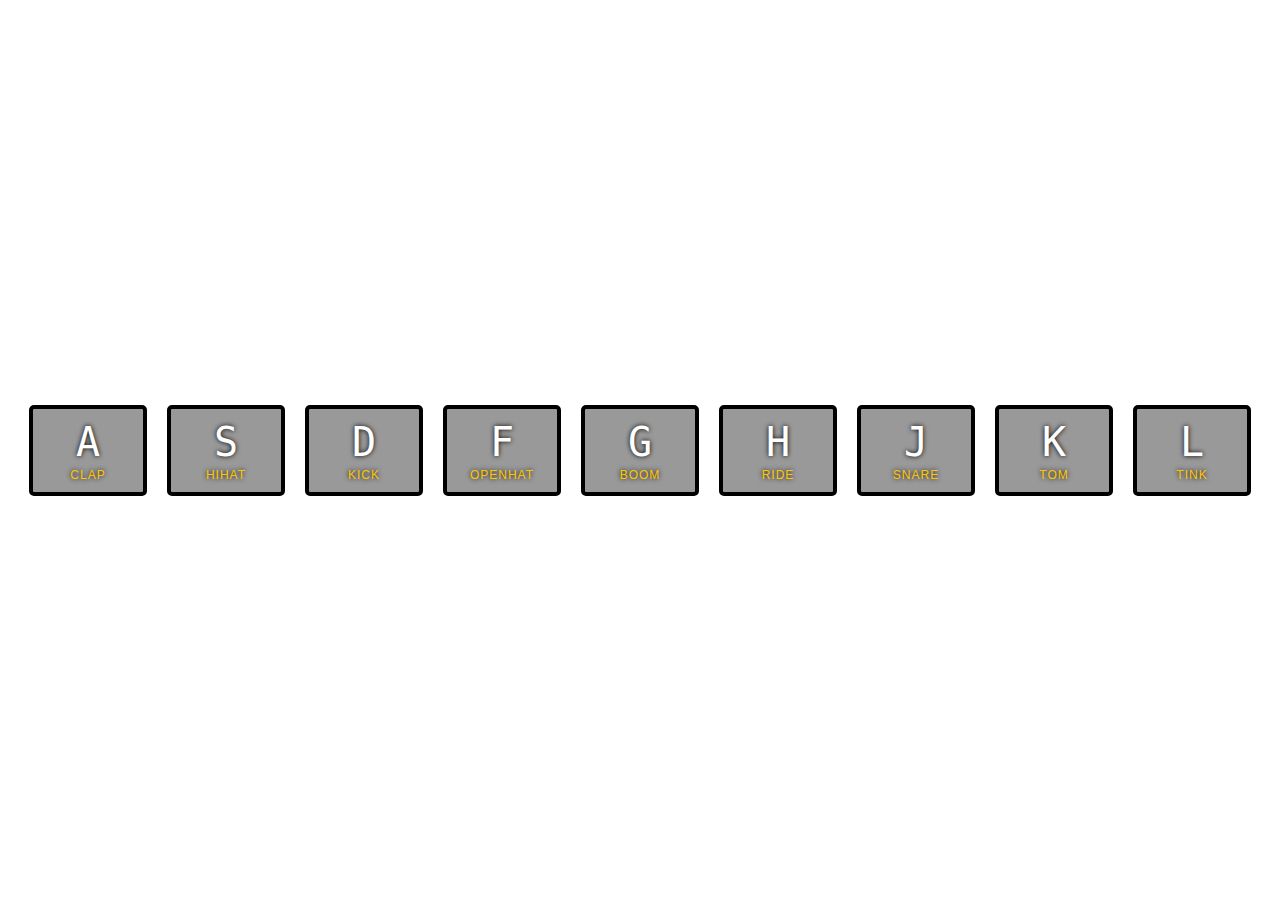
<file: 01 - JavaScript Drum Kit/index.html>
<!DOCTYPE html>
<html lang="en">
<head>
  <meta charset="UTF-8">
  <title>JS Drum Kit</title>
  <link rel="stylesheet" href="style.css">
</head>
<body>


  <div class="keys">
    <div data-key="65" class="key">
      <kbd>A</kbd>
      <span class="sound">clap</span>
    </div>
    <div data-key="83" class="key">
      <kbd>S</kbd>
      <span class="sound">hihat</span>
    </div>
    <div data-key="68" class="key">
      <kbd>D</kbd>
      <span class="sound">kick</span>
    </div>
    <div data-key="70" class="key">
      <kbd>F</kbd>
      <span class="sound">openhat</span>
    </div>
    <div data-key="71" class="key">
      <kbd>G</kbd>
      <span class="sound">boom</span>
    </div>
    <div data-key="72" class="key">
      <kbd>H</kbd>
      <span class="sound">ride</span>
    </div>
    <div data-key="74" class="key">
      <kbd>J</kbd>
      <span class="sound">snare</span>
    </div>
    <div data-key="75" class="key">
      <kbd>K</kbd>
      <span class="sound">tom</span>
    </div>
    <div data-key="76" class="key">
      <kbd>L</kbd>
      <span class="sound">tink</span>
    </div>
  </div>

  <audio data-key="65" src="sounds/clap.wav"></audio>
  <audio data-key="83" src="sounds/hihat.wav"></audio>
  <audio data-key="68" src="sounds/kick.wav"></audio>
  <audio data-key="70" src="sounds/openhat.wav"></audio>
  <audio data-key="71" src="sounds/boom.wav"></audio>
  <audio data-key="72" src="sounds/ride.wav"></audio>
  <audio data-key="74" src="sounds/snare.wav"></audio>
  <audio data-key="75" src="sounds/tom.wav"></audio>
  <audio data-key="76" src="sounds/tink.wav"></audio>

<script>
  function removeTransition(e) {
    if (e.propertyName !== 'transform') return;
    e.target.classList.remove('playing');
  }

  function playSound(e) {
    const audio = document.querySelector(`audio[data-key="${e.keyCode}"]`);
    const key = document.querySelector(`div[data-key="${e.keyCode}"]`);
    if (!audio) return;

    key.classList.add('playing');
    audio.currentTime = 0;
    audio.play();
  }

  const keys = Array.from(document.querySelectorAll('.key'));
  keys.forEach(key => key.addEventListener('transitionend', removeTransition));
  window.addEventListener('keydown', playSound);
</script>


</body>
</html>
</file>
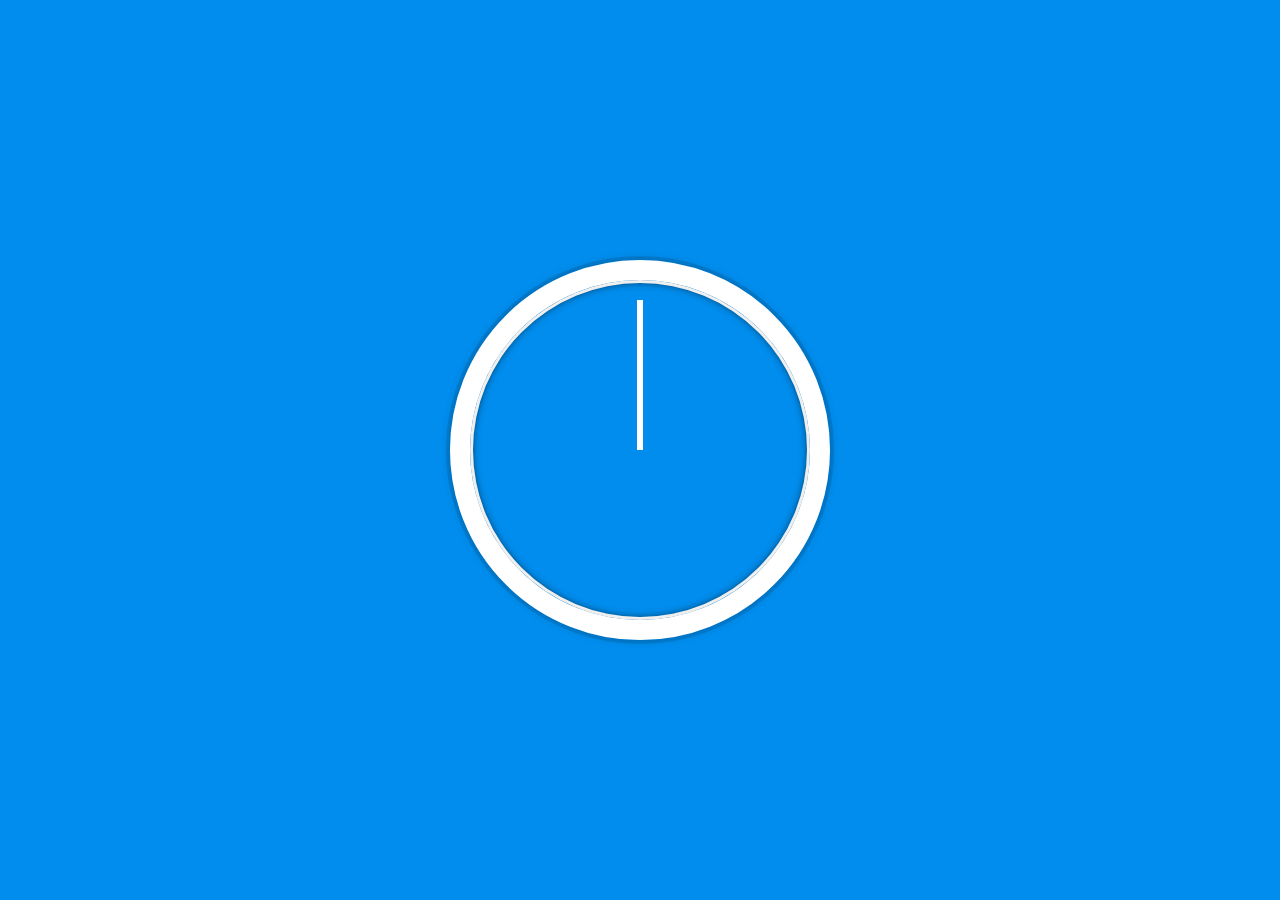
<file: 02 - JS and CSS Clock/index.html>
<!DOCTYPE html>
<html lang="en">
<head>
  <meta charset="UTF-8">
  <title>JS + CSS Clock</title>
</head>
<body>


    <div class="clock">
      <div class="clock-face">
        <div class="hand hour-hand"></div>
        <div class="hand min-hand"></div>
        <div class="hand second-hand"></div>
      </div>
    </div>


  <style>
    html {
      background:#018DED url(http://unsplash.it/1500/1000?image=881&blur=50);
      background-size:cover;
      font-family:'helvetica neue';
      text-align: center;
      font-size: 10px;
    }

    body {
      margin: 0;
      font-size: 2rem;
      display:flex;
      flex:1;
      min-height: 100vh;
      align-items: center;
    }

    .clock {
      width: 30rem;
      height: 30rem;
      border:20px solid white;
      border-radius:50%;
      margin:50px auto;
      position: relative;
      padding:2rem;
      box-shadow:
        0 0 0 4px rgba(0,0,0,0.1),
        inset 0 0 0 3px #EFEFEF,
        inset 0 0 10px black,
        0 0 10px rgba(0,0,0,0.2);
    }

    .clock-face {
      position: relative;
      width: 100%;
      height: 100%;
      transform: translateY(-3px); /* account for the height of the clock hands */
    }

    .hand {
      width:50%;
      height:6px;
      background:black;
      position: absolute;
      top:50%;
      transform-origin: 100%;
      transform: rotate(90deg);
      transition-timing-function: cubic-bezier(0.1, 2.7, 0.58, 1);
    }

    .second-hand {
      background-color: white;
      transition: all 0.05s;
    }

    .min-hand {
      background-color: grey;
      width: 40%;
      margin-left: 10%;
      transition: all 0.05s;
    }

    .hour-hand {
      background-color: black;
      width: 30%;
      margin-left: 20%;
      transition: all 0.05s;
    }

    .skip {
      transition: all 0s;
    }

  </style>

  <script>
  const secondHand = document.querySelector('.second-hand');
  const minHand = document.querySelector('.min-hand');
  const hourHand = document.querySelector('.hour-hand');

    function end(e) {
      e.classList.add('skip');
    }

    function begin(e) {
      e.classList.remove('skip');
    }

    function setDate() {
      const now = new Date(); 

      const seconds = now.getSeconds();
      const secondsDegrees = ((seconds / 60) * 360) + 90;
      secondHand.style.transform = `rotate(${secondsDegrees}deg)`;
      if (seconds === 0) end(secondHand);
      if (seconds === 1) begin(secondHand);

      const minutes = now.getMinutes();
      const minutesDegrees = ((minutes / 60) * 360) + 90;
      minHand.style.transform = `rotate(${minutesDegrees}deg)`;
      if (minutes === 0) end(minHand);
      if (minutes === 1) begin(minHand);

      const hours = now.getHours();
      const hoursDegrees = ((hours / 12) * 360) + 90;
      hourHand.style.transform = `rotate(${hoursDegrees}deg)`;
      if (hours === 0) end(hourHand);
      if (hours === 1) begin(hourHand);
    }

    setInterval(setDate, 1000);
  </script>
</body>
</html>
</file>
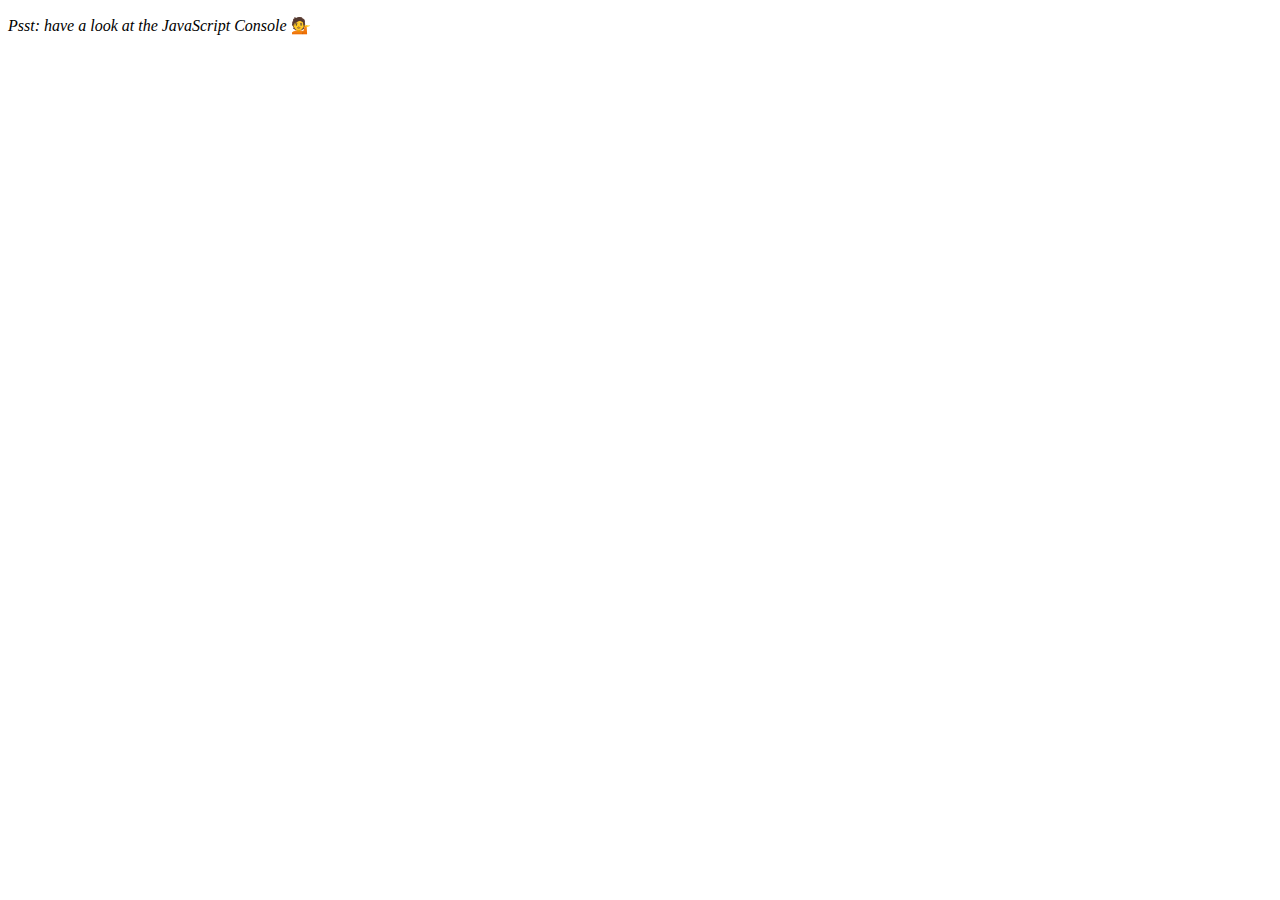
<file: 04 - Array Cardio Day 1/index.html>
<!DOCTYPE html>
<html lang="en">
<head>
  <meta charset="UTF-8">
  <title>Array Cardio 💪</title>
</head>
<body>
  <p><em>Psst: have a look at the JavaScript Console</em> 💁</p>
  <script>
    // Get your shorts on - this is an array workout!
    // ## Array Cardio Day 1

    // Some data we can work with

    const inventors = [
      { first: 'Albert', last: 'Einstein', year: 1879, passed: 1955 },
      { first: 'Isaac', last: 'Newton', year: 1643, passed: 1727 },
      { first: 'Galileo', last: 'Galilei', year: 1564, passed: 1642 },
      { first: 'Marie', last: 'Curie', year: 1867, passed: 1934 },
      { first: 'Johannes', last: 'Kepler', year: 1571, passed: 1630 },
      { first: 'Nicolaus', last: 'Copernicus', year: 1473, passed: 1543 },
      { first: 'Max', last: 'Planck', year: 1858, passed: 1947 },
      { first: 'Katherine', last: 'Blodgett', year: 1898, passed: 1979 },
      { first: 'Ada', last: 'Lovelace', year: 1815, passed: 1852 },
      { first: 'Sarah E.', last: 'Goode', year: 1855, passed: 1905 },
      { first: 'Lise', last: 'Meitner', year: 1878, passed: 1968 },
      { first: 'Hanna', last: 'Hammarström', year: 1829, passed: 1909 }
    ];

    const people = ['Beck, Glenn', 'Becker, Carl', 'Beckett, Samuel', 'Beddoes, Mick', 'Beecher, Henry', 'Beethoven, Ludwig', 'Begin, Menachem', 'Belloc, Hilaire', 'Bellow, Saul', 'Benchley, Robert', 'Benenson, Peter', 'Ben-Gurion, David', 'Benjamin, Walter', 'Benn, Tony', 'Bennington, Chester', 'Benson, Leana', 'Bent, Silas', 'Bentsen, Lloyd', 'Berger, Ric', 'Bergman, Ingmar', 'Berio, Luciano', 'Berle, Milton', 'Berlin, Irving', 'Berne, Eric', 'Bernhard, Sandra', 'Berra, Yogi', 'Berry, Halle', 'Berry, Wendell', 'Bethea, Erin', 'Bevan, Aneurin', 'Bevel, Ken', 'Biden, Joseph', 'Bierce, Ambrose', 'Biko, Steve', 'Billings, Josh', 'Biondo, Frank', 'Birrell, Augustine', 'Black, Elk', 'Blair, Robert', 'Blair, Tony', 'Blake, William'];

    // Array.prototype.filter()
    // 1. Filter the list of inventors for those who were born in the 1500's
    const fifteen = inventors.filter(inventor => (inventor.year >= 1500 && inventor.year <= 1599));
    console.table(fifteen);

    // Array.prototype.map()
    // 2. Give us an array of the inventors' first and last names
    const fullNames = inventors.map(inventor => `${inventor.first} ${inventor.last}`);
    console.log(fullNames);

    // Array.prototype.sort()
    // 3. Sort the inventors by birthdate, oldest to youngest
    const ordered = inventors.sort((first, second) => (first > second) ? 1 : -1);
    console.table(ordered);

    // Array.prototype.reduce()
    // 4. How many years did all the inventors live?
    const totalYears = inventors.reduce((total, inventor) => {
      return total + (inventor.passed - inventor.year);
    }, 0);
    console.log(totalYears);

    // 5. Sort the inventors by years lived
    const oldest = inventors.sort((first, second) => (first.passed - first.year > second.passed - second.year) ? -1 : 1);
    console.table(oldest);

    // 6. create a list of Boulevards in Paris that contain 'de' anywhere in the name
    // https://en.wikipedia.org/wiki/Category:Boulevards_in_Paris
    // const category = document.querySelector('.mw-category');
    // const links = Array.from(category.querySelectorAll('a')); //[...category.querySelectorAll('a')]; - ES6 spread operator
    // const de = links
    //             .map(link => link.textContent)
    //             .filter(streetName => streetName.includes('de'));           

    // 7. sort Exercise
    // Sort the people alphabetically by last name
    const alpha = people.sort((first, second) => {
      [aLast, aFirst] = first.split(', ');
      [bLast, bFirst] = second.split(', ');
      return aLast > bLast ? 1 : -1;
    });
    console.log(alpha);

    // 8. Reduce Exercise
    // Sum up the instances of each of these
    const data = ['car', 'car', 'truck', 'truck', 'bike', 'walk', 'car', 'van', 'bike', 'walk', 'car', 'van', 'car', 'truck' ];
    const transport = data.reduce((obj, item) => {
      if (!obj[item]) {
        obj[item] = 0;
      }
      obj[item]++;
      return obj;
    }, {});
    console.log(transport);

  </script>
</body>
</html>
</file>
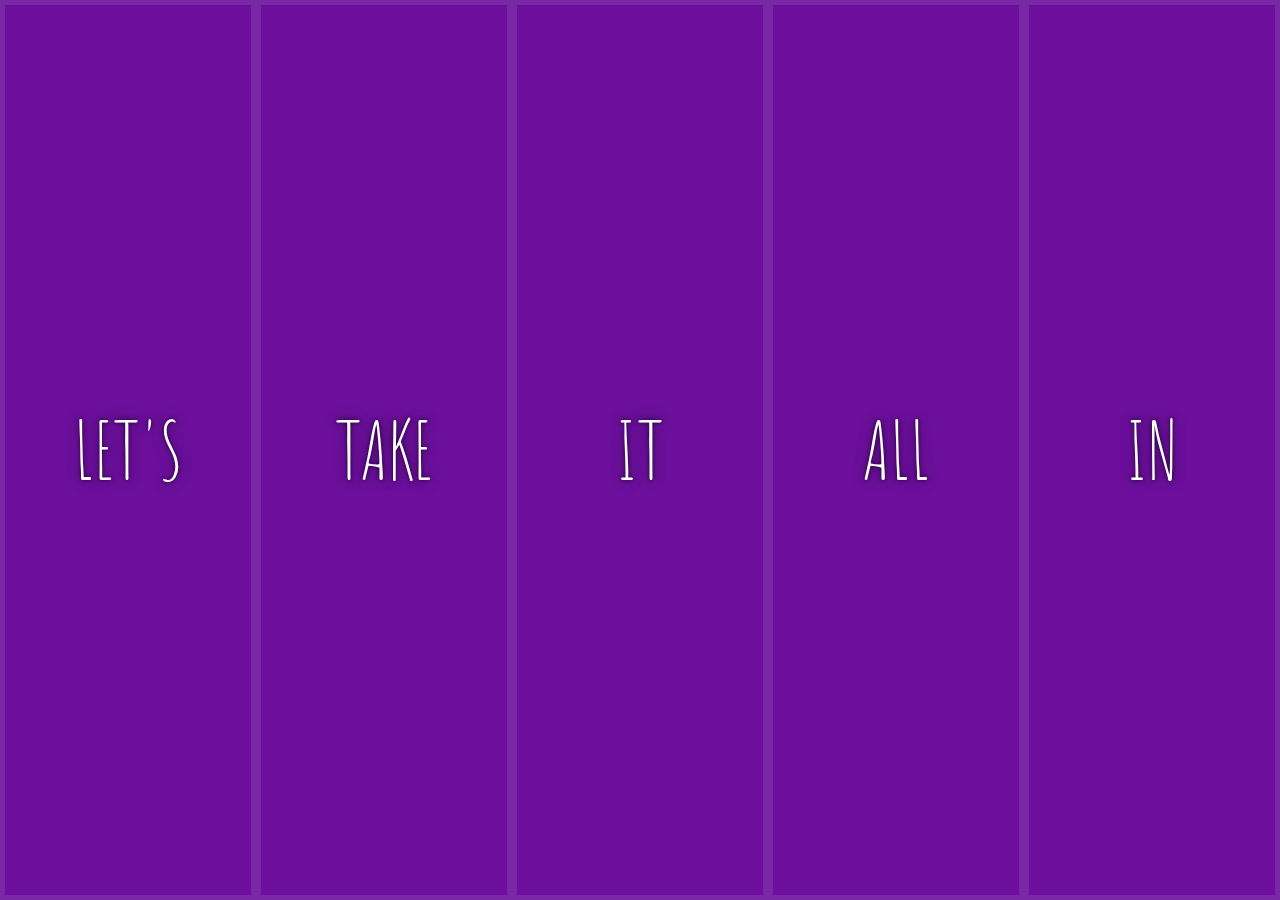
<file: 05 - Flex Panel Gallery/index.html>
<!DOCTYPE html>
<html lang="en">
<head>
  <meta charset="UTF-8">
  <title>Flex Panels 💪</title>
  <link href='https://fonts.googleapis.com/css?family=Amatic+SC' rel='stylesheet' type='text/css'>
</head>
<body>
  <style>
    html {
      box-sizing: border-box;
      background:#ffc600;
      font-family:'helvetica neue';
      font-size: 20px;
      font-weight: 200;
    }
    body {
      margin: 0;
    }
    *, *:before, *:after {
      box-sizing: inherit;
    }

    .panels {
      min-height:100vh;
      overflow: hidden;
      display: flex;
    }

    .panel {
      background:#6B0F9C;
      box-shadow:inset 0 0 0 5px rgba(255,255,255,0.1);
      color:white;
      text-align: center;
      align-items:center;
      /* Safari transitionend event.propertyName === flex */
      /* Chrome + FF transitionend event.propertyName === flex-grow */
      transition:
        font-size 0.7s cubic-bezier(0.61,-0.19, 0.7,-0.11),
        flex 0.7s cubic-bezier(0.61,-0.19, 0.7,-0.11),
        background 0.2s;
      font-size: 20px;
      background-size:cover;
      background-position:center;
      flex: 1;
      justify-content: center;
      align-items: center;
      display: flex;
      flex-direction: column;
    }


    .panel1 { background-image:url(https://source.unsplash.com/gYl-UtwNg_I/1500x1500); }
    .panel2 { background-image:url(https://source.unsplash.com/1CD3fd8kHnE/1500x1500); }
    .panel3 { background-image:url(https://images.unsplash.com/photo-1465188162913-8fb5709d6d57?ixlib=rb-0.3.5&q=80&fm=jpg&crop=faces&cs=tinysrgb&w=1500&h=1500&fit=crop&s=967e8a713a4e395260793fc8c802901d); }
    .panel4 { background-image:url(https://source.unsplash.com/ITjiVXcwVng/1500x1500); }
    .panel5 { background-image:url(https://source.unsplash.com/3MNzGlQM7qs/1500x1500); }

    /*Flex Items*/
    .panel > * {
      margin:0;
      width: 100%;
      transition:transform 0.5s;
      flex: 1 0 auto;
      display: flex;
      justify-content: center;
      align-items: center;
    }

    .panel > *:first-child {
      transform: translateY(-100%);
    }

    .panel.open-active > *:first-child, .panel.open-active > *:last-child {
      transform: translateY(0);
    }

    .panel > *:last-child {
      transform: translateY(100%);
    }

    .panel p {
      text-transform: uppercase;
      font-family: 'Amatic SC', cursive;
      text-shadow:0 0 4px rgba(0, 0, 0, 0.72), 0 0 14px rgba(0, 0, 0, 0.45);
      font-size: 2em;
    }
    .panel p:nth-child(2) {
      font-size: 4em;
    }

    .panel.open {
      flex: 5;
      font-size:40px;
    }

  </style>


  <div class="panels">
    <div class="panel panel1">
      <p>Hey</p>
      <p>Let's</p>
      <p>Dance</p>
    </div>
    <div class="panel panel2">
      <p>Give</p>
      <p>Take</p>
      <p>Receive</p>
    </div>
    <div class="panel panel3">
      <p>Experience</p>
      <p>It</p>
      <p>Today</p>
    </div>
    <div class="panel panel4">
      <p>Give</p>
      <p>All</p>
      <p>You can</p>
    </div>
    <div class="panel panel5">
      <p>Life</p>
      <p>In</p>
      <p>Motion</p>
    </div>
  </div>

  <script>
    const panels = document.querySelectorAll('.panel');

    function toggleOpen() {
      this.classList.toggle('open');
    }

    function toggleActive(e) {
      if (e.propertyName.includes('flex')) {
        this.classList.toggle('open-active');
      } 
    }

    panels.forEach(panel => panel.addEventListener('click', toggleOpen));
    panels.forEach(panel => panel.addEventListener('transitionend', toggleActive));
  </script>



</body>
</html>
</file>
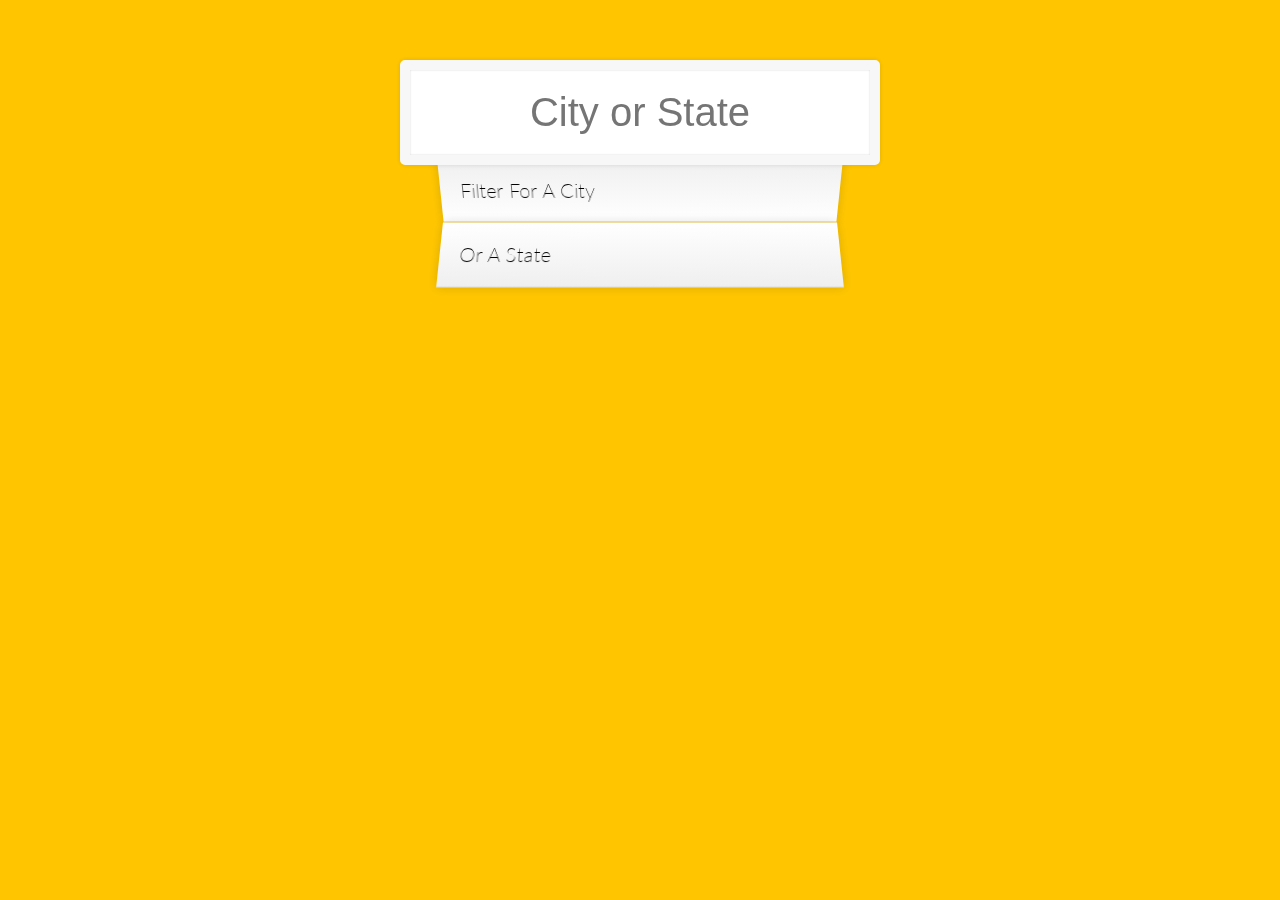
<file: 06 - Type Ahead/index.html>
<!DOCTYPE html>
<html lang="en">
<head>
  <meta charset="UTF-8">
  <title>Type Ahead 👀</title>
  <link href="https://fonts.googleapis.com/css?family=Lato" rel="stylesheet">
  <link rel="stylesheet" href="style.css">
</head>
<body>

  <form class="search-form">
    <input type="text" class="search" placeholder="City or State">
    <ul class="suggestions">
      <li>Filter for a city</li>
      <li>or a state</li>
    </ul>
  </form>
  <script>
    const endpoint = 'https://gist.githubusercontent.com/Miserlou/c5cd8364bf9b2420bb29/raw/2bf258763cdddd704f8ffd3ea9a3e81d25e2c6f6/cities.json';
    const cities = [];

    fetch(endpoint)
      .then(blob => blob.json())
      .then(data => cities.push(...data));

    function findMatches (wordToMatch, cities) {
      return cities.filter(place => {
        // figure out whether it matches the query
        const regex = new RegExp(wordToMatch, 'gi');
        return place.city.match(regex) || place.state.match(regex)
      });
    }

    function numberWithCommas(x) {
      return x.toString().replace(/\B(?=(\d{3})+(?!\d))/g, ',');
    }

    function displayMatches() {
      const matchArray = findMatches(this.value, cities);
      const html = matchArray.map(place => {
        const regex = new RegExp(this.value, 'gi');
        const cityName = place.city.replace(regex, `<span class="hl">${this.value}</span>`);
        const stateName = place.state.replace(regex, `<span class="hl">${this.value}</span>`);
        return `
        <li>
          <span class="name">${cityName}, ${stateName}</span>
          <span class="population">${numberWithCommas(place.population)}</span>
        </li>
        `;
      }).join('');
      suggestions.innerHTML = html;
    }

    const searchInput = document.querySelector('.search');
    const suggestions = document.querySelector('.suggestions');

    searchInput.addEventListener('change', displayMatches);
    searchInput.addEventListener('keyup', displayMatches);
  </script>
</body>
</html>
</file>
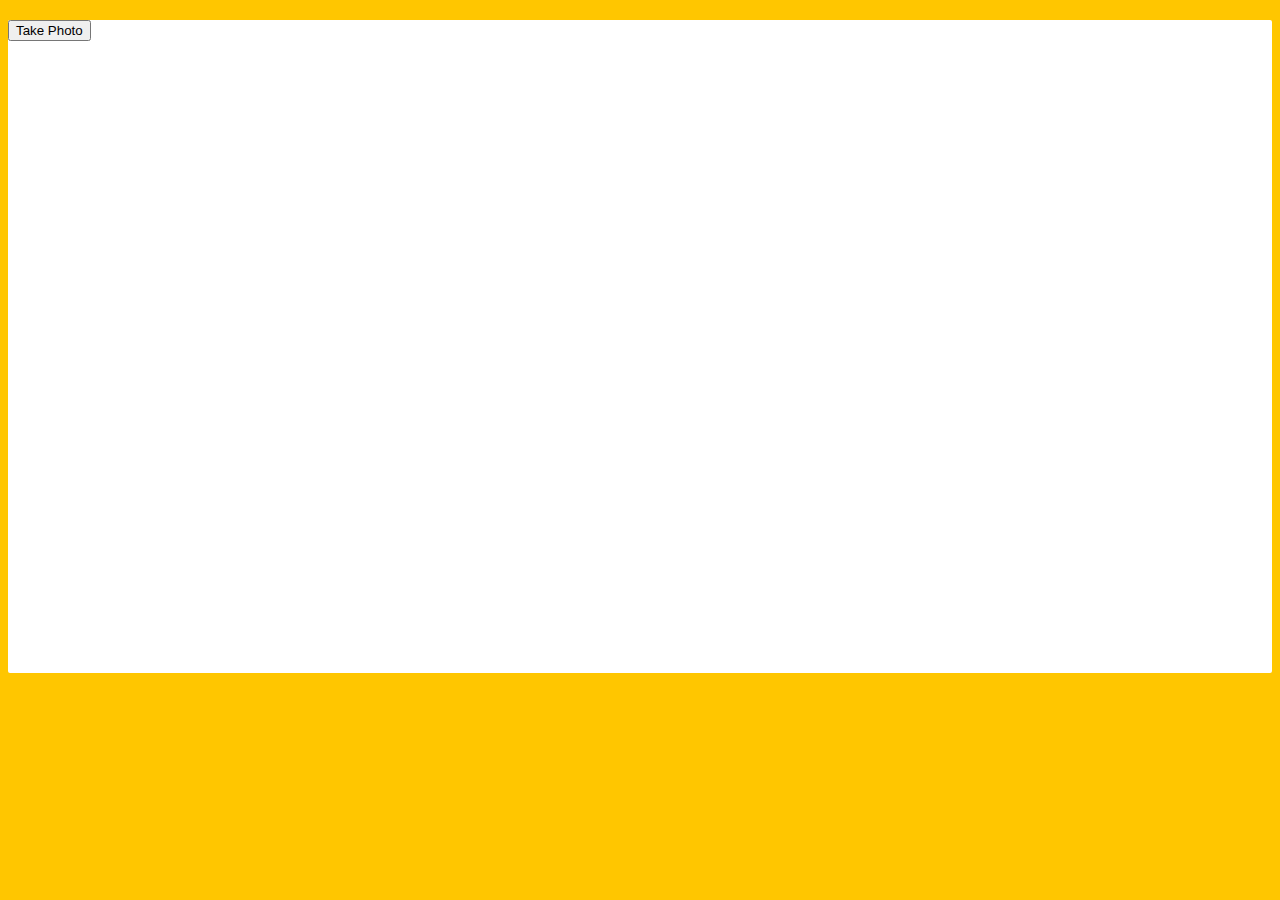
<file: 19 - Webcam Fun/index.html>
<!DOCTYPE html>
<html lang="en">
<head>
  <meta charset="UTF-8">
  <title>Get User Media Code Along!</title>
  <link rel="stylesheet" href="style.css">
</head>
<body>

  <div class="photobooth">
    <div class="controls">
      <button onClick="takePhoto()">Take Photo</button>
<!--       <div class="rgb">
        <label for="rmin">Red Min:</label>
        <input type="range" min=0 max=255 name="rmin">
        <label for="rmax">Red Max:</label>
        <input type="range" min=0 max=255 name="rmax">

        <br>

        <label for="gmin">Green Min:</label>
        <input type="range" min=0 max=255 name="gmin">
        <label for="gmax">Green Max:</label>
        <input type="range" min=0 max=255 name="gmax">

        <br>

        <label for="bmin">Blue Min:</label>
        <input type="range" min=0 max=255 name="bmin">
        <label for="bmax">Blue Max:</label>
        <input type="range" min=0 max=255 name="bmax">
      </div> -->
    </div>

    <canvas class="photo"></canvas>
    <video class="player"></video>
    <div class="strip"></div>
  </div>

  <audio class="snap" src="http://wesbos.com/demos/photobooth/snap.mp3" hidden></audio>

  <script src="scripts.js"></script>

</body>
</html>
</file>
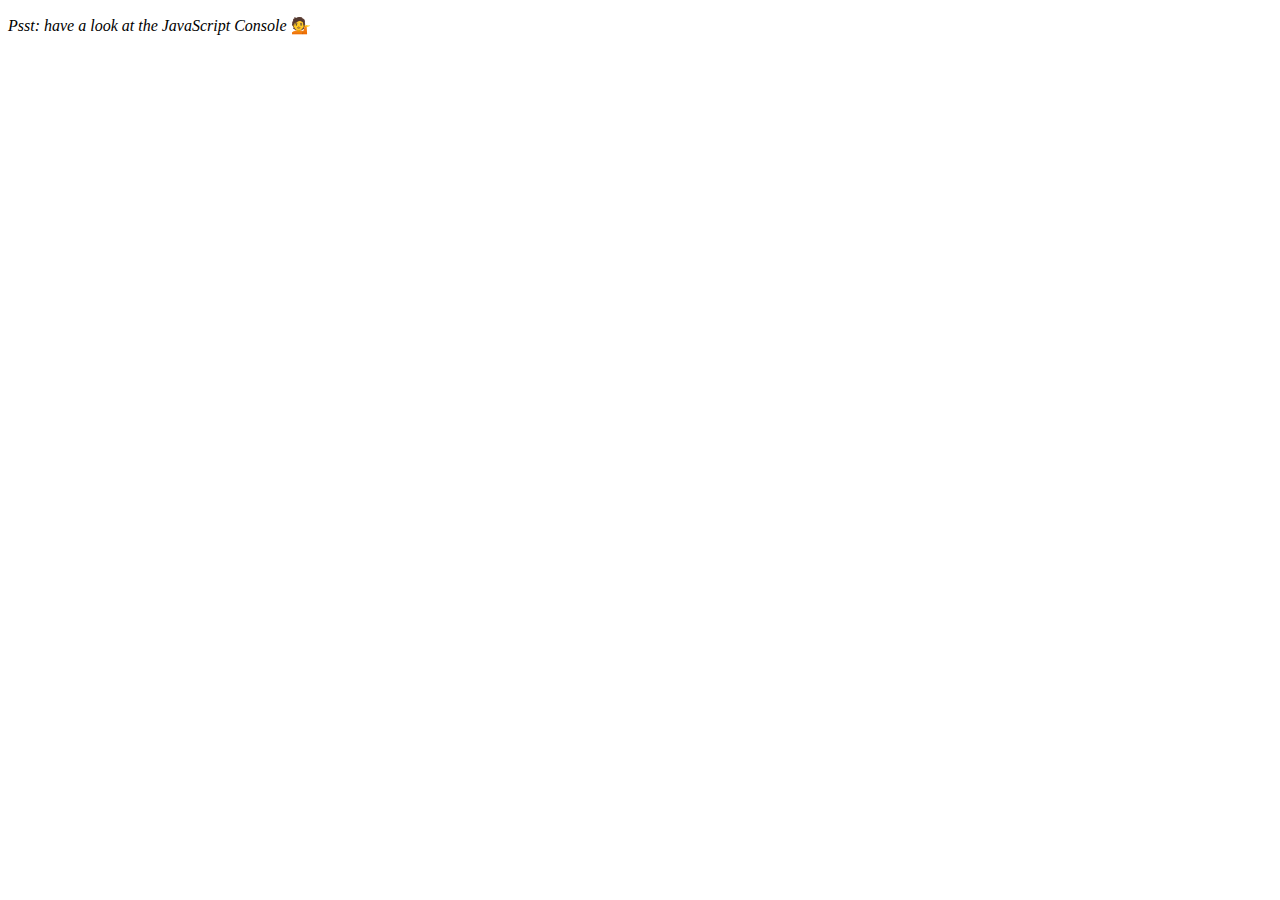
<file: 04 - Array Cardio Day 1/index-FINISHED.html>
<!DOCTYPE html>
<html lang="en">
<head>
  <meta charset="UTF-8">
  <title>Array Cardio 💪</title>
</head>
<body>
  <p><em>Psst: have a look at the JavaScript Console</em> 💁</p>
  <script>
    // Get your shorts on - this is an array workout!
    // ## Array Cardio Day 1

    // Some data we can work with

    const inventors = [
      { first: 'Albert', last: 'Einstein', year: 1879, passed: 1955 },
      { first: 'Isaac', last: 'Newton', year: 1643, passed: 1727 },
      { first: 'Galileo', last: 'Galilei', year: 1564, passed: 1642 },
      { first: 'Marie', last: 'Curie', year: 1867, passed: 1934 },
      { first: 'Johannes', last: 'Kepler', year: 1571, passed: 1630 },
      { first: 'Nicolaus', last: 'Copernicus', year: 1473, passed: 1543 },
      { first: 'Max', last: 'Planck', year: 1858, passed: 1947 },
      { first: 'Katherine', last: 'Blodgett', year: 1898, passed: 1979 },
      { first: 'Ada', last: 'Lovelace', year: 1815, passed: 1852 },
      { first: 'Sarah E.', last: 'Goode', year: 1855, passed: 1905 },
      { first: 'Lise', last: 'Meitner', year: 1878, passed: 1968 },
      { first: 'Hanna', last: 'Hammarström', year: 1829, passed: 1909 }
    ];

    const people = ['Beck, Glenn', 'Becker, Carl', 'Beckett, Samuel', 'Beddoes, Mick', 'Beecher, Henry', 'Beethoven, Ludwig', 'Begin, Menachem', 'Belloc, Hilaire', 'Bellow, Saul', 'Benchley, Robert', 'Benenson, Peter', 'Ben-Gurion, David', 'Benjamin, Walter', 'Benn, Tony', 'Bennington, Chester', 'Benson, Leana', 'Bent, Silas', 'Bentsen, Lloyd', 'Berger, Ric', 'Bergman, Ingmar', 'Berio, Luciano', 'Berle, Milton', 'Berlin, Irving', 'Berne, Eric', 'Bernhard, Sandra', 'Berra, Yogi', 'Berry, Halle', 'Berry, Wendell', 'Bethea, Erin', 'Bevan, Aneurin', 'Bevel, Ken', 'Biden, Joseph', 'Bierce, Ambrose', 'Biko, Steve', 'Billings, Josh', 'Biondo, Frank', 'Birrell, Augustine', 'Black Elk', 'Blair, Robert', 'Blair, Tony', 'Blake, William'];

    // Array.prototype.filter()
    // 1. Filter the list of inventors for those who were born in the 1500's
    const fifteen = inventors.filter(inventor => (inventor.year >= 1500 && inventor.year < 1600));

    console.table(fifteen);

    // Array.prototype.map()
    // 2. Give us an array of the inventor first and last names
    const fullNames = inventors.map(inventor => `${inventor.first} ${inventor.last}`);
    console.log(fullNames);

    // Array.prototype.sort()
    // 3. Sort the inventors by birthdate, oldest to youngest
    // const ordered = inventors.sort(function(a, b) {
    //   if(a.year > b.year) {
    //     return 1;
    //   } else {
    //     return -1;
    //   }
    // });

    const ordered = inventors.sort((a, b) => a.year > b.year ? 1 : -1);
    console.table(ordered);

    // Array.prototype.reduce()
    // 4. How many years did all the inventors live?
    const totalYears = inventors.reduce((total, inventor) => {
      return total + (inventor.passed - inventor.year);
    }, 0);

    console.log(totalYears);

    // 5. Sort the inventors by years lived
    const oldest = inventors.sort(function(a, b) {
      const lastInventor = a.passed - a.year;
      const nextInventor = b.passed - b.year;
      return lastInventor > nextInventor ? -1 : 1;
    });
    console.table(oldest);

    // 6. create a list of Boulevards in Paris that contain 'de' anywhere in the name
    // https://en.wikipedia.org/wiki/Category:Boulevards_in_Paris

    // const category = document.querySelector('.mw-category');
    // const links = Array.from(category.querySelectorAll('a'));
    // const de = links
    //             .map(link => link.textContent)
    //             .filter(streetName => streetName.includes('de'));

    // 7. sort Exercise
    // Sort the people alphabetically by last name
    const alpha = people.sort((lastOne, nextOne) => {
      const [aLast, aFirst] = lastOne.split(', ');
      const [bLast, bFirst] = nextOne.split(', ');
      return aLast > bLast ? 1 : -1;
    });
    console.log(alpha);

    // 8. Reduce Exercise
    // Sum up the instances of each of these
    const data = ['car', 'car', 'truck', 'truck', 'bike', 'walk', 'car', 'van', 'bike', 'walk', 'car', 'van', 'car', 'truck', 'pogostick'];

    const transportation = data.reduce(function(obj, item) {
      if (!obj[item]) {
        obj[item] = 0;
      }
      obj[item]++;
      return obj;
    }, {});

    console.log(transportation);

  </script>
</body>
</html>
</file>
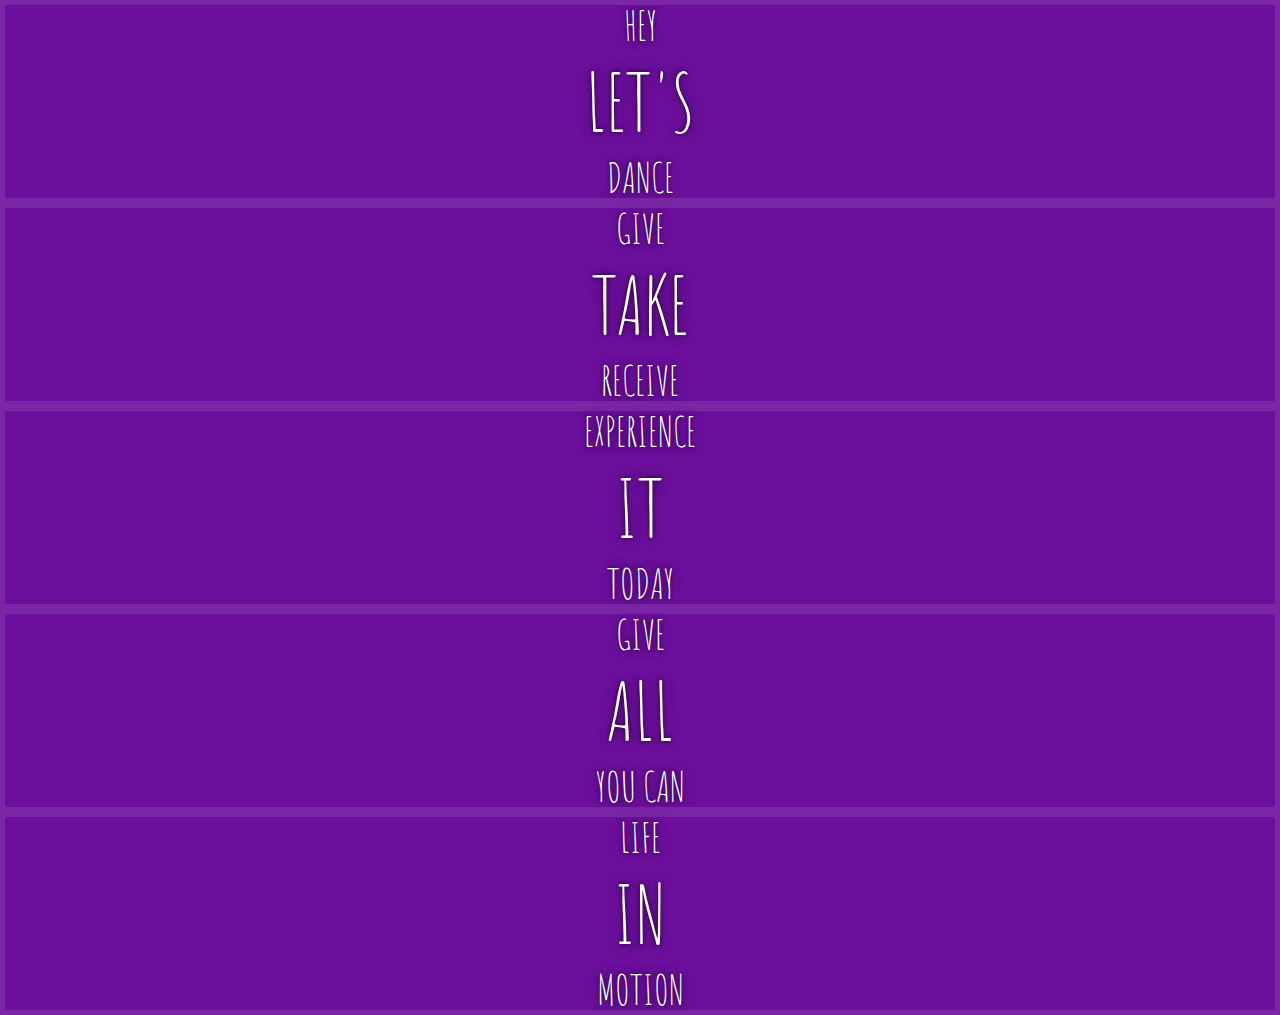
<file: 05 - Flex Panel Gallery/index-START.html>
<!DOCTYPE html>
<html lang="en">
<head>
  <meta charset="UTF-8">
  <title>Flex Panels 💪</title>
  <link href='https://fonts.googleapis.com/css?family=Amatic+SC' rel='stylesheet' type='text/css'>
</head>
<body>
  <style>
    html {
      box-sizing: border-box;
      background:#ffc600;
      font-family:'helvetica neue';
      font-size: 20px;
      font-weight: 200;
    }
    body {
      margin: 0;
    }
    *, *:before, *:after {
      box-sizing: inherit;
    }

    .panels {
      min-height:100vh;
      overflow: hidden;
    }

    .panel {
      background:#6B0F9C;
      box-shadow:inset 0 0 0 5px rgba(255,255,255,0.1);
      color:white;
      text-align: center;
      align-items:center;
      /* Safari transitionend event.propertyName === flex */
      /* Chrome + FF transitionend event.propertyName === flex-grow */
      transition:
        font-size 0.7s cubic-bezier(0.61,-0.19, 0.7,-0.11),
        flex 0.7s cubic-bezier(0.61,-0.19, 0.7,-0.11),
        background 0.2s;
      font-size: 20px;
      background-size:cover;
      background-position:center;
    }


    .panel1 { background-image:url(https://source.unsplash.com/gYl-UtwNg_I/1500x1500); }
    .panel2 { background-image:url(https://source.unsplash.com/1CD3fd8kHnE/1500x1500); }
    .panel3 { background-image:url(https://images.unsplash.com/photo-1465188162913-8fb5709d6d57?ixlib=rb-0.3.5&q=80&fm=jpg&crop=faces&cs=tinysrgb&w=1500&h=1500&fit=crop&s=967e8a713a4e395260793fc8c802901d); }
    .panel4 { background-image:url(https://source.unsplash.com/ITjiVXcwVng/1500x1500); }
    .panel5 { background-image:url(https://source.unsplash.com/3MNzGlQM7qs/1500x1500); }

    .panel > * {
      margin:0;
      width: 100%;
      transition:transform 0.5s;
    }

    .panel p {
      text-transform: uppercase;
      font-family: 'Amatic SC', cursive;
      text-shadow:0 0 4px rgba(0, 0, 0, 0.72), 0 0 14px rgba(0, 0, 0, 0.45);
      font-size: 2em;
    }
    .panel p:nth-child(2) {
      font-size: 4em;
    }

    .panel.open {
      font-size:40px;
    }

  </style>


  <div class="panels">
    <div class="panel panel1">
      <p>Hey</p>
      <p>Let's</p>
      <p>Dance</p>
    </div>
    <div class="panel panel2">
      <p>Give</p>
      <p>Take</p>
      <p>Receive</p>
    </div>
    <div class="panel panel3">
      <p>Experience</p>
      <p>It</p>
      <p>Today</p>
    </div>
    <div class="panel panel4">
      <p>Give</p>
      <p>All</p>
      <p>You can</p>
    </div>
    <div class="panel panel5">
      <p>Life</p>
      <p>In</p>
      <p>Motion</p>
    </div>
  </div>

  <script>

  </script>



</body>
</html>
</file>
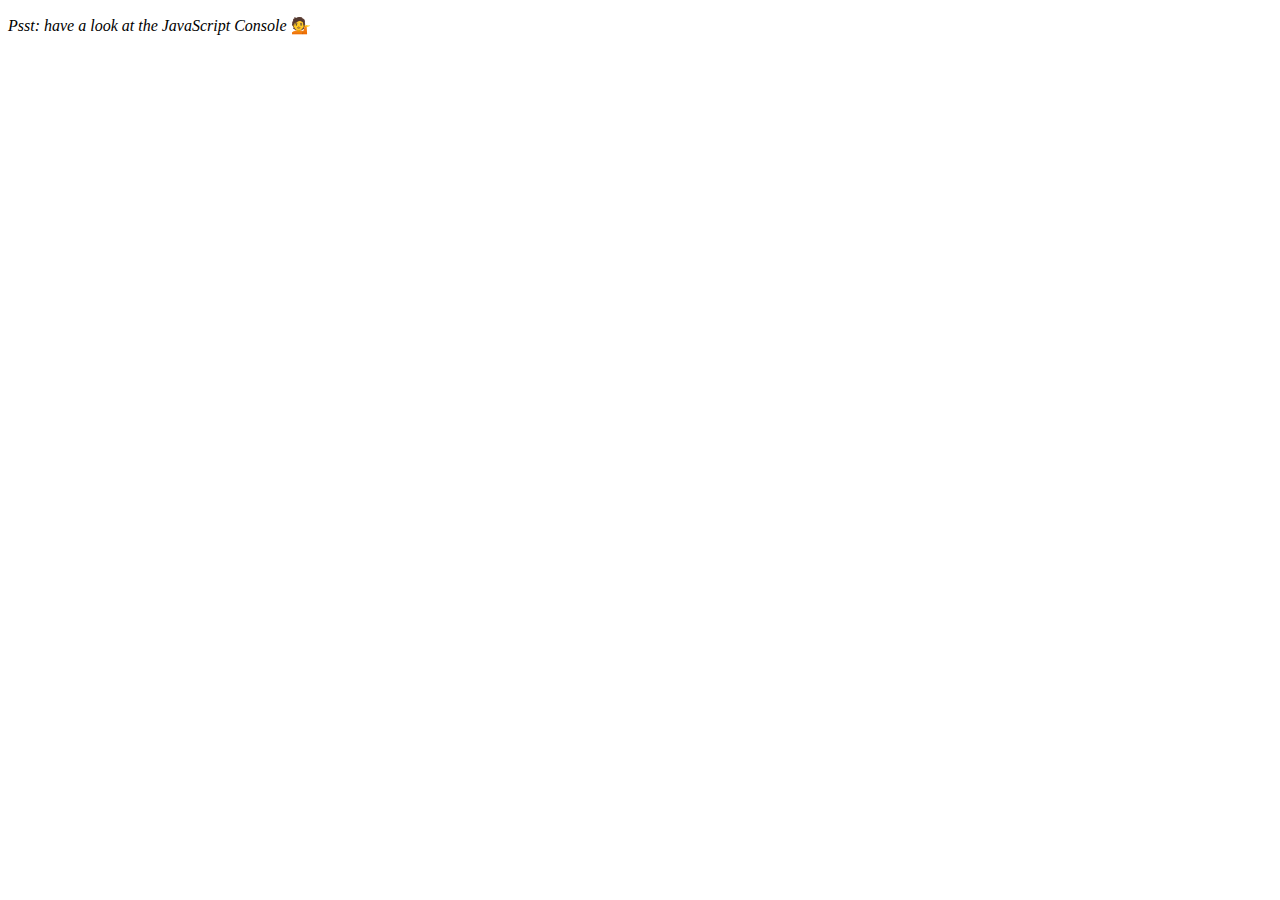
<file: 07 - Array Cardio Day 2/index-FINISHED.html>
<!DOCTYPE html>
<html lang="en">
<head>
  <meta charset="UTF-8">
  <title>Array Cardio 💪💪</title>
</head>
<body>
  <p><em>Psst: have a look at the JavaScript Console</em> 💁</p>
  <script>
    // ## Array Cardio Day 2

    const people = [
      { name: 'Wes', year: 1988 },
      { name: 'Kait', year: 1986 },
      { name: 'Irv', year: 1970 },
      { name: 'Lux', year: 2015 },
    ];

    const comments = [
      { text: 'Love this!', id: 523423 },
      { text: 'Super good', id: 823423 },
      { text: 'You are the best', id: 2039842 },
      { text: 'Ramen is my fav food ever', id: 123523 },
      { text: 'Nice Nice Nice!', id: 542328 }
    ];

    // Some and Every Checks
    // Array.prototype.some() // is at least one person 19?
    // const isAdult = people.some(function(person) {
    //   const currentYear = (new Date()).getFullYear();
    //   if(currentYear - person.year >= 19) {
    //     return true;
    //   }
    // });

    const isAdult = people.some(person => ((new Date()).getFullYear()) - person.year >= 19);

    console.log({isAdult});
    // Array.prototype.every() // is everyone 19?

    const allAdults = people.every(person => ((new Date()).getFullYear()) - person.year >= 19);
    console.log({allAdults});

    // Array.prototype.find()
    // Find is like filter, but instead returns just the one you are looking for
    // find the comment with the ID of 823423


    const comment = comments.find(comment => comment.id === 823423);

    console.log(comment);

    // Array.prototype.findIndex()
    // Find the comment with this ID
    // delete the comment with the ID of 823423
    const index = comments.findIndex(comment => comment.id === 823423);
    console.log(index);

    // comments.splice(index, 1);

    const newComments = [
      ...comments.slice(0, index),
      ...comments.slice(index + 1)
    ];

  </script>
</body>
</html>
</file>
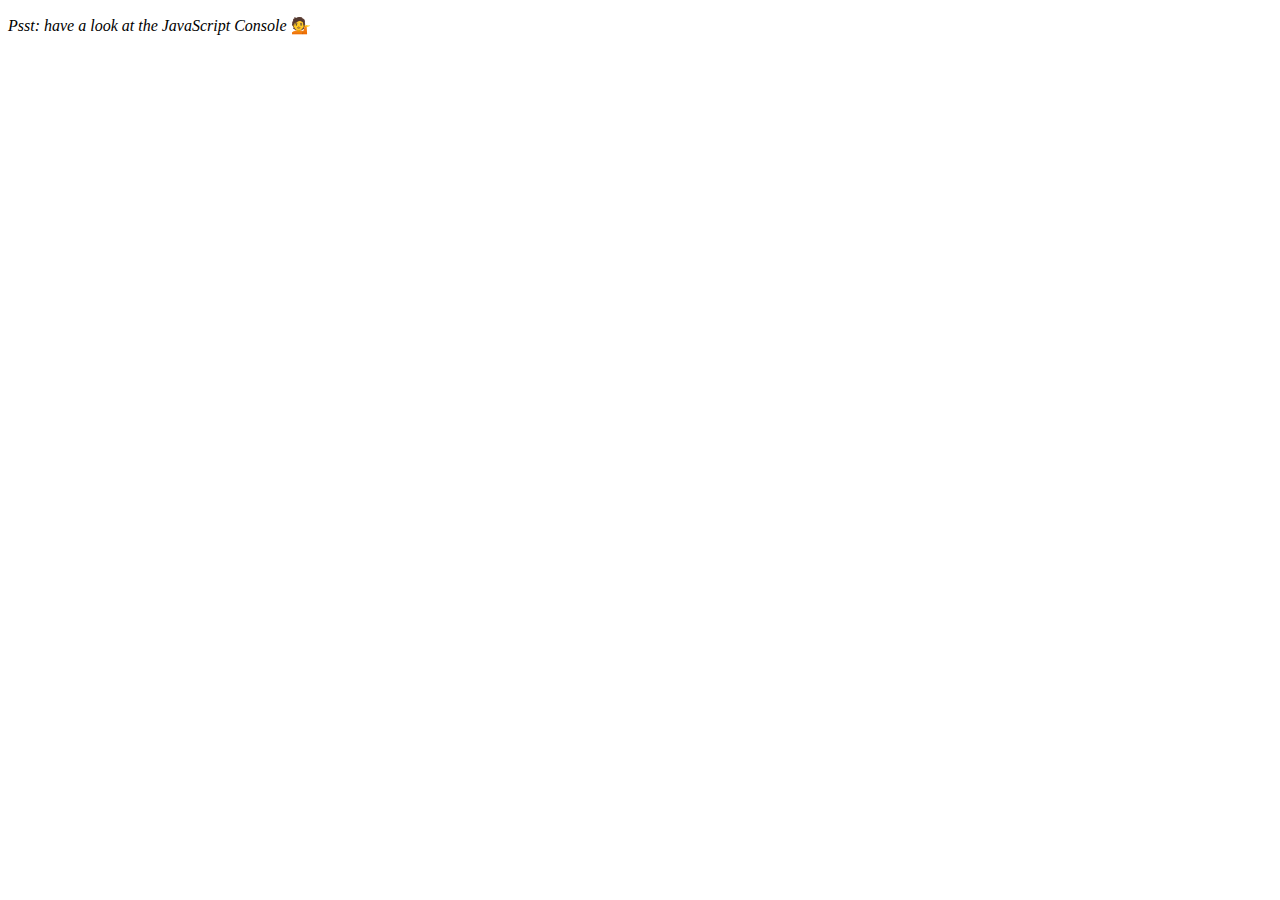
<file: 07 - Array Cardio Day 2/index-START.html>
<!DOCTYPE html>
<html lang="en">
<head>
  <meta charset="UTF-8">
  <title>Array Cardio 💪💪</title>
</head>
<body>
  <p><em>Psst: have a look at the JavaScript Console</em> 💁</p>
  <script>
    // ## Array Cardio Day 2

    const people = [
      { name: 'Wes', year: 1988 },
      { name: 'Kait', year: 1986 },
      { name: 'Irv', year: 1970 },
      { name: 'Lux', year: 2015 }
    ];

    const comments = [
      { text: 'Love this!', id: 523423 },
      { text: 'Super good', id: 823423 },
      { text: 'You are the best', id: 2039842 },
      { text: 'Ramen is my fav food ever', id: 123523 },
      { text: 'Nice Nice Nice!', id: 542328 }
    ];

    // Some and Every Checks
    // Array.prototype.some() // is at least one person 19 or older?
    // Array.prototype.every() // is everyone 19 or older?

    // Array.prototype.find()
    // Find is like filter, but instead returns just the one you are looking for
    // find the comment with the ID of 823423

    // Array.prototype.findIndex()
    // Find the comment with this ID
    // delete the comment with the ID of 823423

  </script>
</body>
</html>
</file>
<file: 01 - JavaScript Drum Kit/style.css>
html {
  font-size: 10px;
  background: url(http://i.imgur.com/b9r5sEL.jpg) bottom center;
  background-size: cover;
}
body,html {
  margin: 0;
  padding: 0;
  font-family: sans-serif;
}

.keys {
  display: flex;
  flex: 1;
  min-height: 100vh;
  align-items: center;
  justify-content: center;
}

.key {
  border: .4rem solid black;
  border-radius: .5rem;
  margin: 1rem;
  font-size: 1.5rem;
  padding: 1rem .5rem;
  transition: all .07s ease;
  width: 10rem;
  text-align: center;
  color: white;
  background: rgba(0,0,0,0.4);
  text-shadow: 0 0 .5rem black;
}

.playing {
  transform: scale(1.1);
  border-color: #ffc600;
  box-shadow: 0 0 1rem #ffc600;
}

kbd {
  display: block;
  font-size: 4rem;
}

.sound {
  font-size: 1.2rem;
  text-transform: uppercase;
  letter-spacing: .1rem;
  color: #ffc600;
}
</file>
<file: 06 - Type Ahead/style.css>
html {
      box-sizing: border-box;
      background: #ffc600;
      font-family: 'Lato', sans-serif;
      font-size: 20px;
      font-weight: 200;
    }
    *, *:before, *:after {
      box-sizing: inherit;
    }
    input {
      width: 100%;
      padding:20px;
    }

    .search-form {
      max-width:400px;
      margin:50px auto;
    }

    input.search {
      margin: 0;
      text-align: center;
      outline:0;
      border: 10px solid #F7F7F7;
      width: 120%;
      left: -10%;
      position: relative;
      top: 10px;
      z-index: 2;
      border-radius: 5px;
      font-size: 40px;
      box-shadow: 0 0 5px rgba(0, 0, 0, 0.12), inset 0 0 2px rgba(0, 0, 0, 0.19);
    }


    .suggestions {
      margin: 0;
      padding: 0;
      position: relative;
      /*perspective:20px;*/
    }
    .suggestions li {
      background:white;
      list-style: none;
      border-bottom: 1px solid #D8D8D8;
      box-shadow: 0 0 10px rgba(0, 0, 0, 0.14);
      margin:0;
      padding:20px;
      transition:background 0.2s;
      display:flex;
      justify-content:space-between;
      text-transform: capitalize;
    }

    .suggestions li:nth-child(even) {
      transform: perspective(100px) rotateX(3deg) translateY(2px) scale(1.001);
      background: linear-gradient(to bottom,  #ffffff 0%,#EFEFEF 100%);
    }
    .suggestions li:nth-child(odd) {
      transform: perspective(100px) rotateX(-3deg) translateY(3px);
      background: linear-gradient(to top,  #ffffff 0%,#EFEFEF 100%);
    }

    span.population {
      font-size: 15px;
    }

    .hl {
      background:#ffc600;
    }

    a {
      color:black;
      background:rgba(0,0,0,0.1);
      text-decoration: none;
    }
</file>
<file: 19 - Webcam Fun/style.css>
html {
  box-sizing: border-box;
}

*, *:before, *:after {
  box-sizing: inherit;
}

html {
  font-size: 10px;
  background:#ffc600;
}

.photobooth {
  background:white;
  max-width:150rem;
  margin: 2rem auto;
  border-radius:2px;
}

/*clearfix*/
.photobooth:after {
  content: '';
  display: block;
  clear: both;
}

.photo {
  width:100%;
  float:left;
}

.player {
  position: absolute;
  top:20px;
  right: 20px;
  width:200px;
}

/*
  Strip!
*/

.strip {
  padding:2rem;
}
.strip img {
  width:100px;
  overflow-x: scroll;
  padding:0.8rem 0.8rem 2.5rem 0.8rem;
  box-shadow:0 0 3px rgba(0,0,0,0.2);
  background:white;
}

.strip a:nth-child(5n+1) img { transform: rotate(10deg); }
.strip a:nth-child(5n+2) img { transform: rotate(-2deg); }
.strip a:nth-child(5n+3) img { transform: rotate(8deg); }
.strip a:nth-child(5n+4) img { transform: rotate(-11deg); }
.strip a:nth-child(5n+5) img { transform: rotate(12deg); }
</file>
